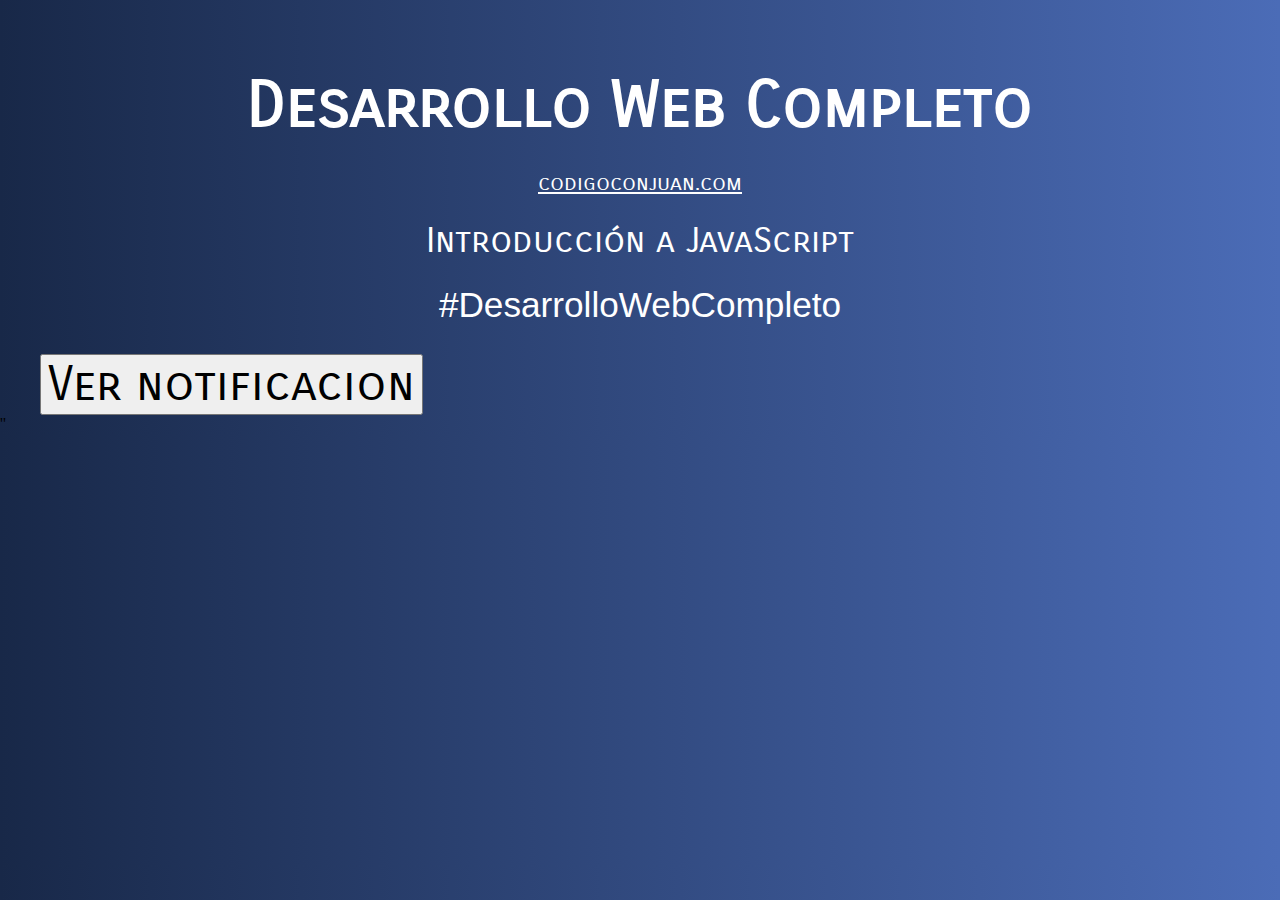
<file: index.html>
<!DOCTYPE html>
<html lang="en">
<head>
    <meta charset="UTF-8">
    <meta name="viewport" content="width=device-width, initial-scale=1.0">
    <title>Introducción JavaScript - Desarrollo Web Completo</title>
    <link href="https://fonts.googleapis.com/css2?family=Carrois+Gothic+SC&display=swap" rel="stylesheet"> 
    <link rel="stylesheet" href="css/normalize.css">
    <link rel="stylesheet" href="css/style.css">


</head>
<body>

    <div class="contenido">
        <h1>Desarrollo Web Completo</h1>
        <a href="http://www.codigoconjuan.com" target="_blank">codigoconjuan.com</a>
        <p>Introducción a JavaScript</p>
        <p class="hashtag">#DesarrolloWebCompleto</p>

        <button type="button" id="boton"> Ver notificacion</button>
    </div>
    
    
    <!-- <Script src="js/app.js"></Script> Se carga el archivo app.js -->

    <!-- <script src="js/01.js"></script> -->

    <!-- <script src="js/02.js"></script> -->

    <!-- <script src="js/03.js"></script> -->

     <!-- <script src="js/04.js"></script>  -->

     <!-- <script src="js/05.js"></script>   -->

     <!--script src="js/06.js"></script>   -->

     <!-- <script src="js/07.js"></script> -->

     <!-- <script src="js/08.js"></script> -->

     <!-- <script src="js/09.js"></script> -->

     <!-- <script src="js/10.js"></script> -->

     <!-- <script src="js/11.js"></script> -->


     <!-- <script src="js/12.js"></script> -->

     <!-- <script src="js/13.js"></script> -->

     <!-- <script src="js/14.js"></script> -->

     <!-- <script src="js/15.js"></script> -->

     <!-- <script src="js/16.js"></script> -->

     <!-- <script src="js/17.js"></script> -->

     <!-- <script src="js/18.js"></script> -->

     <!-- <script src="js/19.js"></script> -->

     <!-- <script src="js/20.js"></script> -->
     
     <!-- <script src="js/21.js"></script> -->

     <!-- <script src="js/22.js"></script> -->

     <!-- <script src="js/23.js"></script> -->

     <!-- <script src="js/24.js"></script> -->

     <!-- <script src="js/25.js"></script> -->

     <!-- <script src="js/26.js"></script> -->

     <!-- <script src="js/27.js"></script> -->
     
     <!-- <script src="js/28.js"></script> -->
''
     <!-- <script src="js/29.js"></script> -->

     <!-- <script src="js/30.js"></script> -->

     <!-- <script src="js/31.js"></script> -->

     <!-- <script src="js/32.js"></script> -->

     <script src="js/33.js"></script>

     
</body>
</html>
</file>
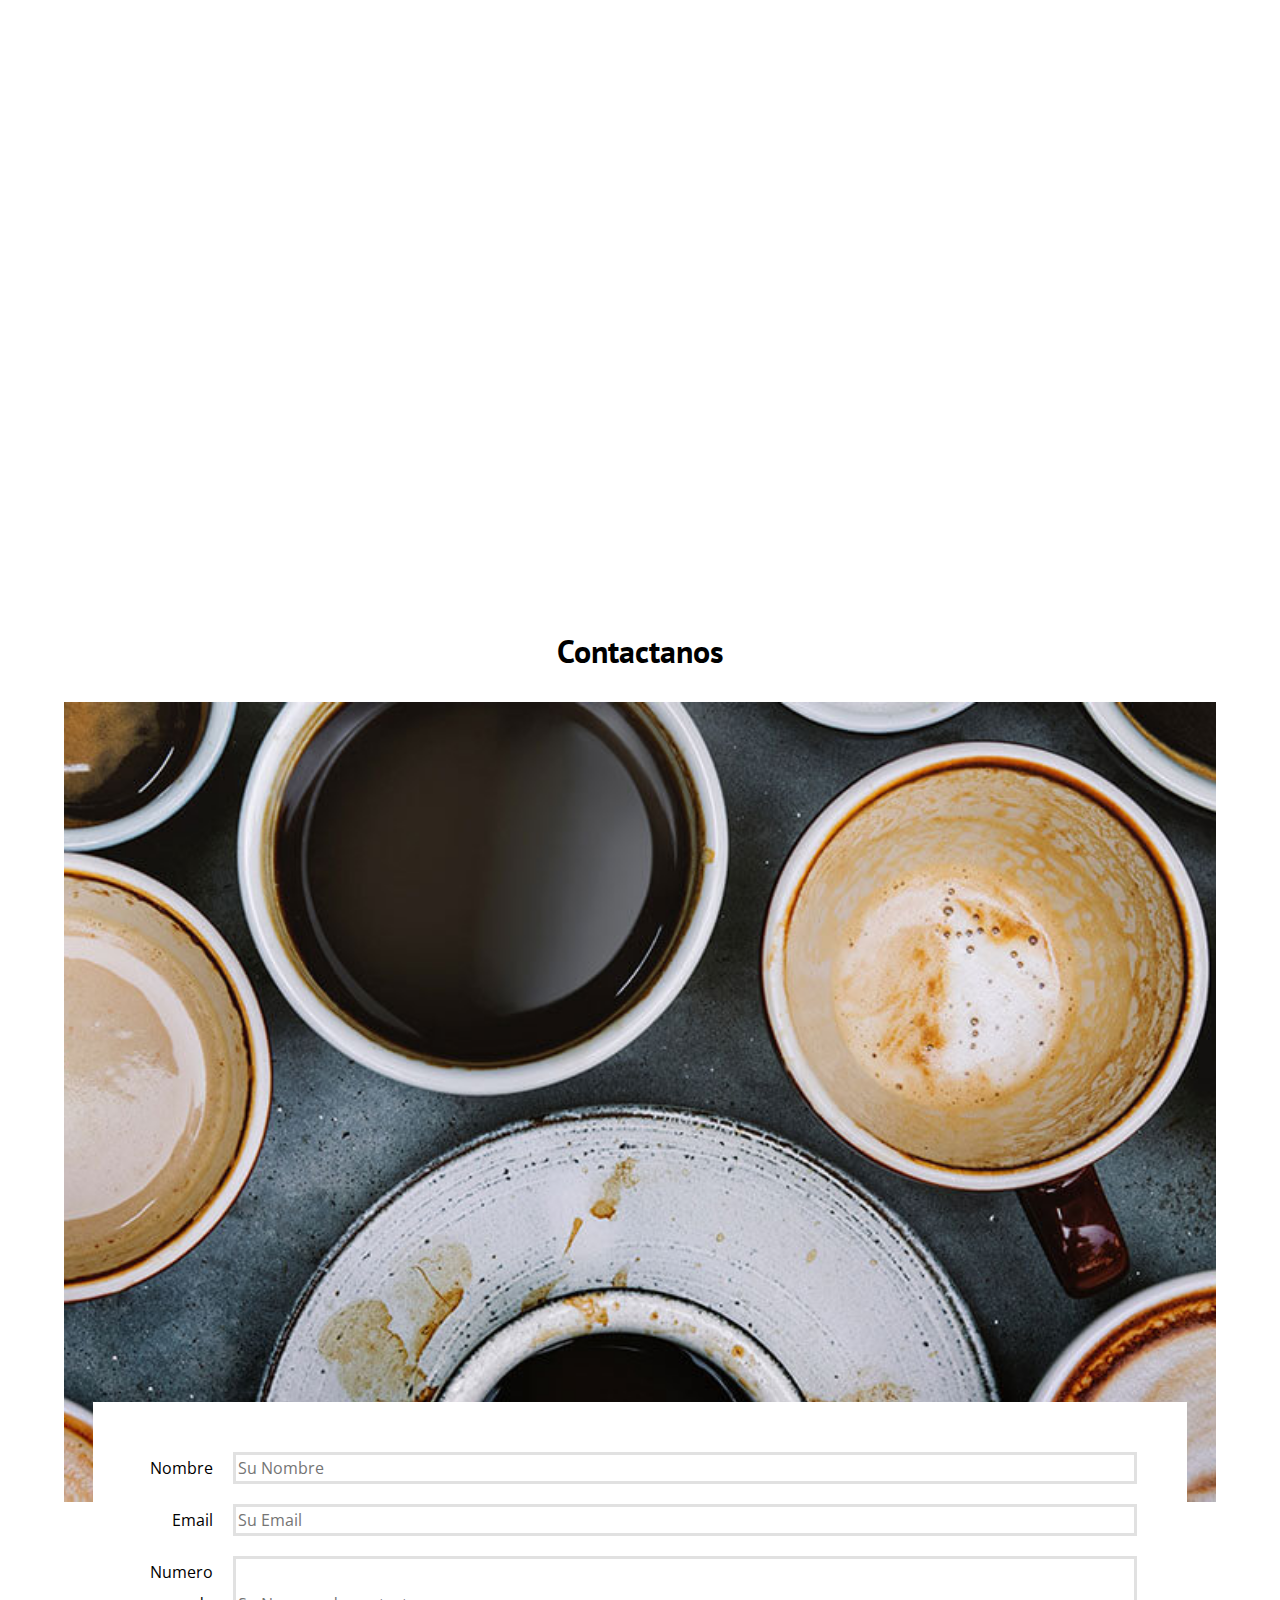
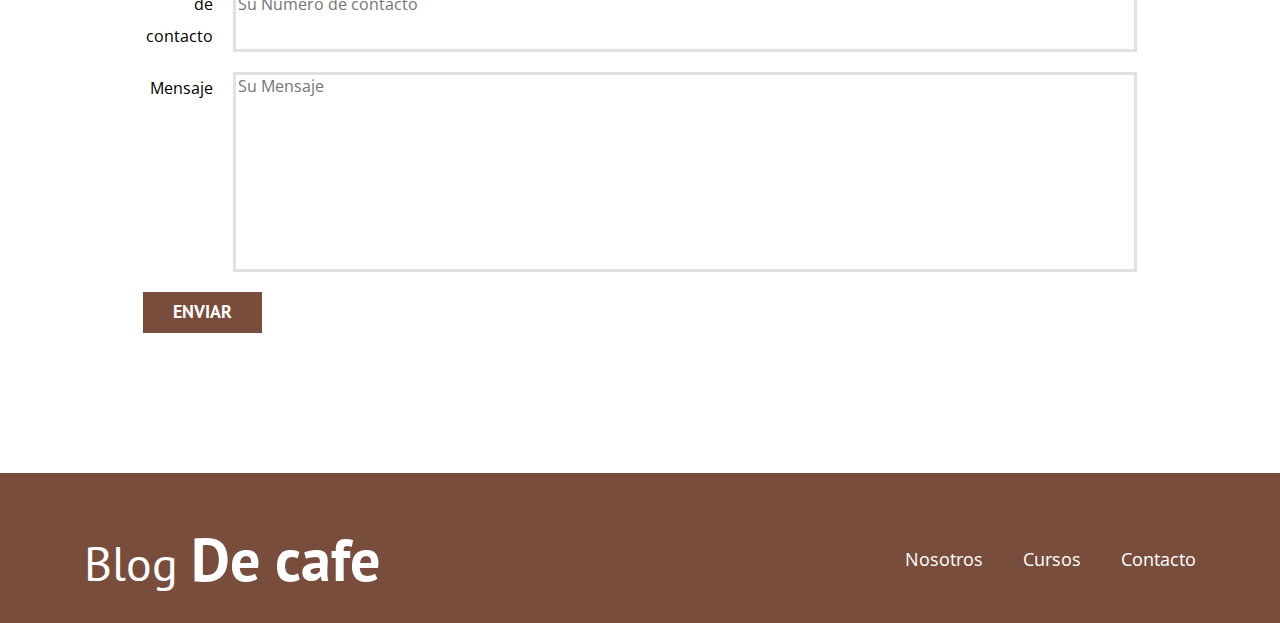
<file: contacto.html>
<!DOCTYPE html>
<html lang="es">
<head>
    <meta charset="UTF-8">
    <meta name="viewport" content="width=device-width, initial-scale=1.0">
    <title>BlogDeCafe</title>
    <link rel="stylesheet" href="css/normalize.css">
    <link rel="preconnect" href="https://fonts.googleapis.com">
    <link rel="preconnect" href="https://fonts.gstatic.com" crossorigin>
    <link href="https://fonts.googleapis.com/css2?family=Open+Sans:ital,wght@0,300..800;1,300..800&family=PT+Sans:ital,wght@0,400;0,700;1,400;1,700&display=swap" rel="stylesheet">
    <link rel="stylesheet" href="css/styles.css">
</head>
<body>
<header class="header">
    
    <div class="contenedor">
        <div class="barra">
            <a class="logo" href="index.html">
                <h1 class="logo__nombre no-margin centrar-texto">Blog <span class="logo__bold">De cafe</span></h1>
            </a>

            <nav class="navegacion">
                <a href="nosotros.html" class="navegacion__enlace">Nosotros</a>
                <a href="cursos.html" class="navegacion__enlace">Cursos</a>
                <a href="contacto.html" class="navegacion__enlace">Contacto</a>

            </nav>
        </div>
    </div>

    <div class="header_texto">
        <h2 class="no-margin"> Blog de cafe con consejos y cursos</h1>
        <p class="no-margin">Aprende de los expertos con las mejores recetas y consejos </p>   
        </div>
</header>

<main class="contenedor">
    <h3 class="centrar-texto"> Contactanos</h3>
    <div class="contacto_bg"></div>
    
    <form class="formulario">
        <div class="campo">
            <label class="campo__label" for="nombre">Nombre</label> <!--Se coloca "for" para que lo lleve al imput, y el "id" es para que nunca mas se agregue otro "nombre en la pagina-->
            <input class="campo__field" type="text" placeholder="Su Nombre" id="nombre">
        </div>
        <div class="campo">
            <label class="campo__label" for="email">Email</label> <!--Se coloca "for" para que lo lleve al imput, y el "id" es para que nunca mas se agregue otro "nombre en la pagina-->
            <input class="campo__field" type="email" placeholder="Su Email" id="email">
        </div>
        <div class="campo">
            <label class="campo__label" for="numero">Numero de contacto</label> <!--Se coloca "for" para que lo lleve al imput, y el "id" es para que nunca mas se agregue otro "nombre en la pagina-->
            <input class="campo__field" type="tel" placeholder="Su Numero de contacto" id="numero">
        </div>

        <div class="campo">
            <label class="campo__label" for="mensaje">Mensaje</label> <!--Se coloca "for" para que lo lleve al imput, y el "id" es para que nunca mas se agregue otro "nombre en la pagina-->
            <textarea class="campo__field campo__field--textarea" placeholder="Su Mensaje" id="mensaje"></textarea>
        </div>

        <div class="campo">
            <input type="submit" value="Enviar" class="boton boton--primario">
        </div>
    </form>
        
</main>
        
        
</main>


<footer class="footer">
    <div class="contenedor">
        <div class="barra">
            <a class="logo" href="index.html">
                <h1 class="logo__nombre no-margin centrar-texto">Blog <span class="logo__bold">De cafe</span></h1>
            </a>
    
            <nav class="navegacion">
                <a href="nosotros.html" class="navegacion__enlace">Nosotros</a>
                <a href="cursos.html" class="navegacion__enlace">Cursos</a>
                <a href="contacto.html" class="navegacion__enlace">Contacto</a>
    
            </nav>
        </div>
    </div>

</footer>



</body>
</html>
</file>
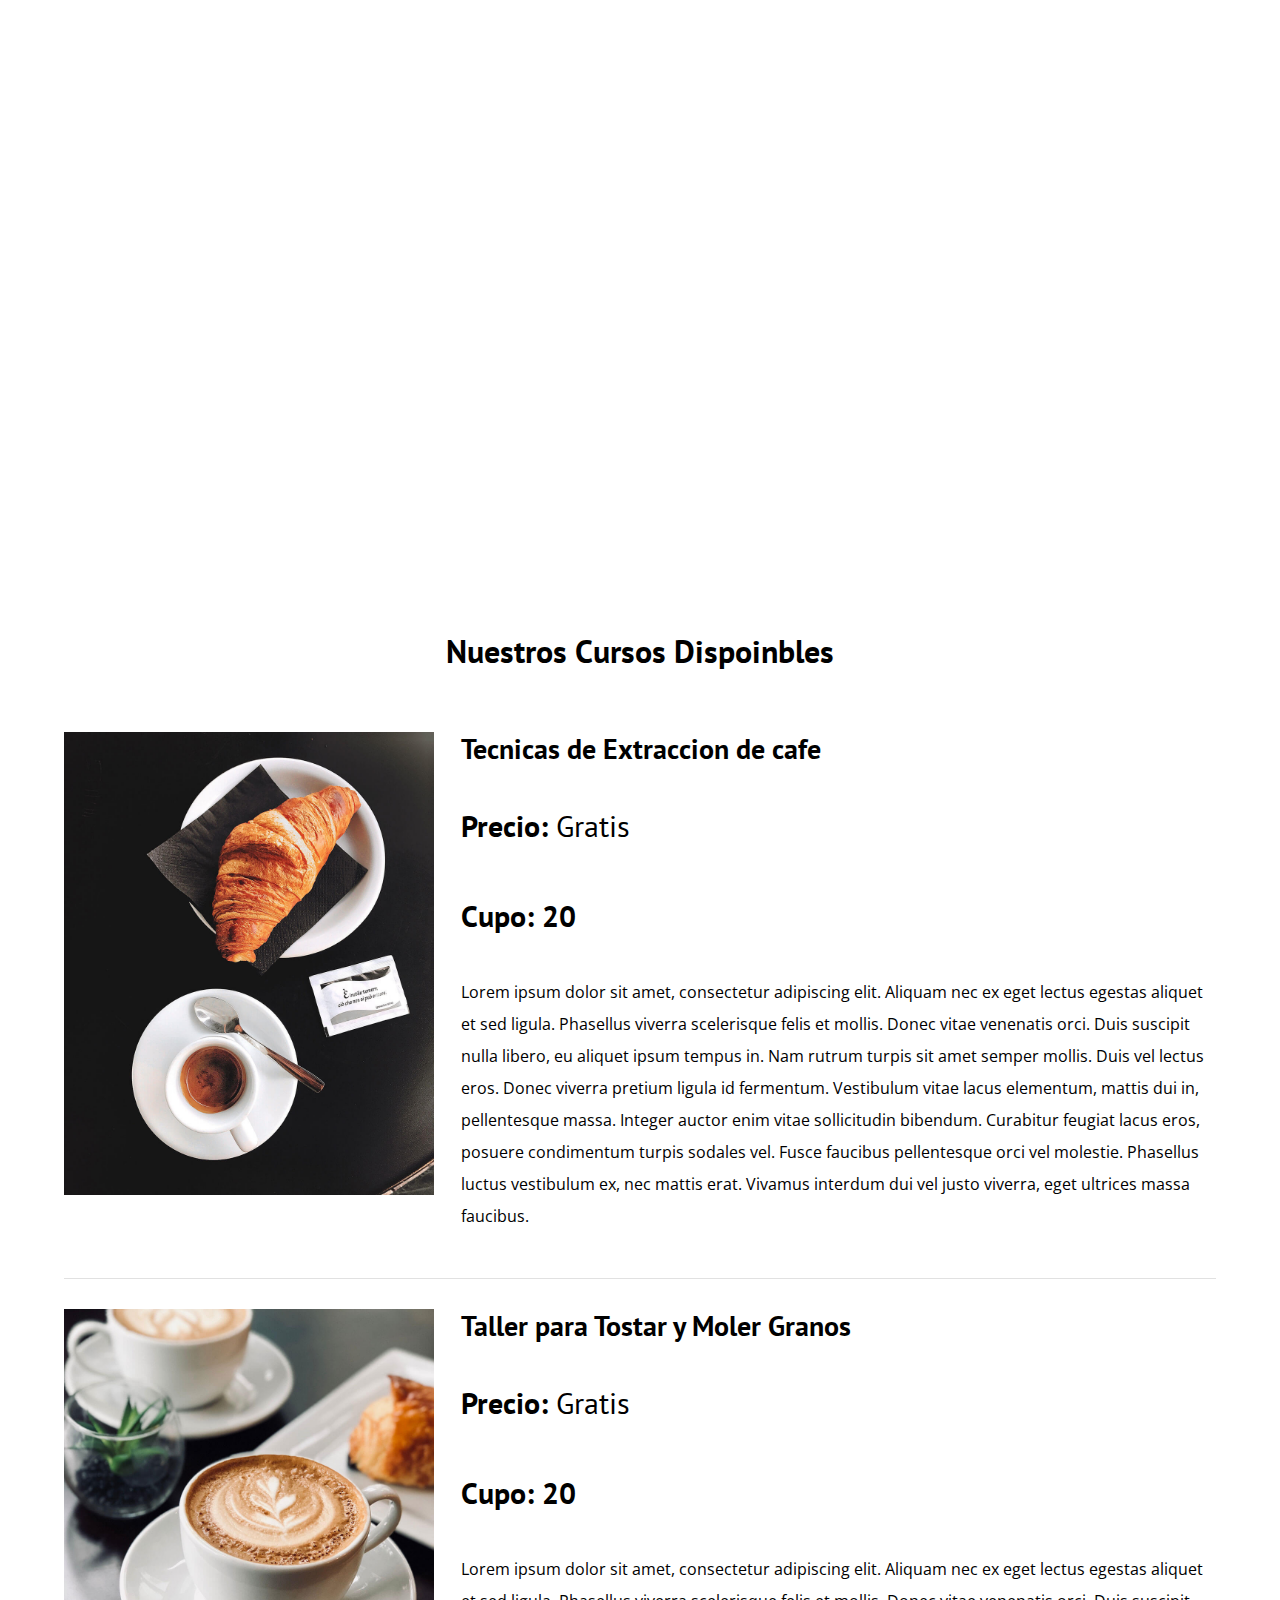
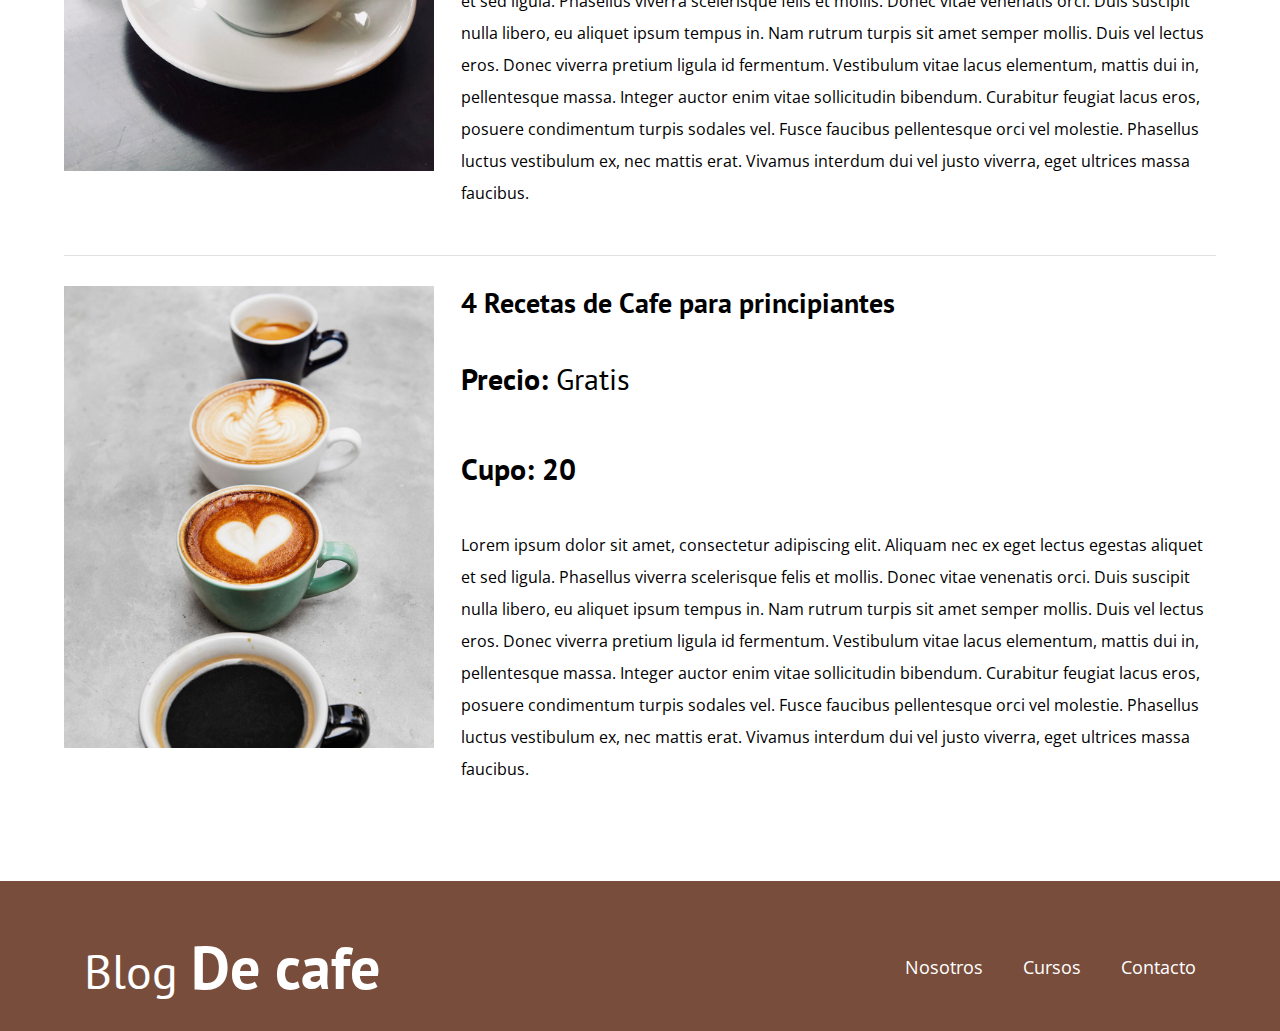
<file: cursos.html>
<!DOCTYPE html>
<html lang="es">
<head>
    <meta charset="UTF-8">
    <meta name="viewport" content="width=device-width, initial-scale=1.0">
    <title>BlogDeCafe</title>
    <link rel="stylesheet" href="css/normalize.css">
    <link rel="preconnect" href="https://fonts.googleapis.com">
    <link rel="preconnect" href="https://fonts.gstatic.com" crossorigin>
    <link href="https://fonts.googleapis.com/css2?family=Open+Sans:ital,wght@0,300..800;1,300..800&family=PT+Sans:ital,wght@0,400;0,700;1,400;1,700&display=swap" rel="stylesheet">
    <link rel="stylesheet" href="css/styles.css">
</head>
<body>
<header class="header">
    
    <div class="contenedor">
        <div class="barra">
            <a class="logo" href="index.html">
                <h1 class="logo__nombre no-margin centrar-texto">Blog <span class="logo__bold">De cafe</span></h1>
            </a>

            <nav class="navegacion">
                <a href="nosotros.html" class="navegacion__enlace">Nosotros</a>
                <a href="cursos.html" class="navegacion__enlace">Cursos</a>
                <a href="contacto.html" class="navegacion__enlace">Contacto</a>

            </nav>
        </div>
    </div>

    <div class="header_texto">
        <h2 class="no-margin"> Blog de cafe con consejos y cursos</h1>
        <p class="no-margin">Aprende de los expertos con las mejores recetas y consejos </p>   
        </div>
</header>

<main class="contenedor">
    <h3 class="centrar-texto">Nuestros Cursos Dispoinbles</h3>

        <div class="curso">
            <div class="curso_imagen">
                <img src="img/curso1.jpg" alt="Imagen curso">
            </div>

            <div class="curso_info">
                <h4 class="no-margin"> Tecnicas de Extraccion de cafe</h3>
                    <p class="widget-cursos__label">Precio:
                        <span class="widget-cursos__precio">Gratis</span>
                    </p>
        
                    <p class="curso__label">Cupo:
                        <span class="curso_info">20</span>
                    </p>
                    <p class="curso__descripcion">Lorem ipsum dolor sit amet, consectetur adipiscing elit. Aliquam nec ex eget lectus egestas aliquet et sed ligula. Phasellus viverra scelerisque felis et mollis. Donec vitae venenatis orci. Duis suscipit nulla libero, eu aliquet ipsum tempus in. Nam rutrum turpis sit amet semper mollis. Duis vel lectus eros. Donec viverra pretium ligula id fermentum. Vestibulum vitae lacus elementum, mattis dui in, pellentesque massa. Integer auctor enim vitae sollicitudin bibendum. Curabitur feugiat lacus eros, posuere condimentum turpis sodales vel. Fusce faucibus pellentesque orci vel molestie. Phasellus luctus vestibulum ex, nec mattis erat. Vivamus interdum dui vel justo viverra, eget ultrices massa faucibus.

                    </p>
            </div> <!-- fin de curso informacion-->
        </div> <!-- Fin de curso-->


        <div class="curso">
            <div class="curso_imagen">
                <img src="img/curso2.jpg" alt="Imagen curso">
            </div>

            <div class="curso_info">
                <h4 class="no-margin"> Taller para Tostar y Moler Granos</h3>
                    <p class="widget-cursos__label">Precio:
                        <span class="widget-cursos__precio">Gratis</span>
                    </p>
        
                    <p class="curso__label">Cupo:
                        <span class="curso_info">20</span>
                    </p>
                    <p class="curso__descripcion">Lorem ipsum dolor sit amet, consectetur adipiscing elit. Aliquam nec ex eget lectus egestas aliquet et sed ligula. Phasellus viverra scelerisque felis et mollis. Donec vitae venenatis orci. Duis suscipit nulla libero, eu aliquet ipsum tempus in. Nam rutrum turpis sit amet semper mollis. Duis vel lectus eros. Donec viverra pretium ligula id fermentum. Vestibulum vitae lacus elementum, mattis dui in, pellentesque massa. Integer auctor enim vitae sollicitudin bibendum. Curabitur feugiat lacus eros, posuere condimentum turpis sodales vel. Fusce faucibus pellentesque orci vel molestie. Phasellus luctus vestibulum ex, nec mattis erat. Vivamus interdum dui vel justo viverra, eget ultrices massa faucibus.

                    </p>
            </div> <!-- fin de curso informacion-->
        </div> <!-- Fin de curso-->


        <div class="curso">
            <div class="curso_imagen">
                <img src="img/curso3.jpg" alt="Imagen curso">
            </div>

            <div class="curso_info">
                <h4 class="no-margin"> 4 Recetas de Cafe para principiantes</h3>
                    <p class="widget-cursos__label">Precio:
                        <span class="widget-cursos__precio">Gratis</span>
                    </p>
        
                    <p class="curso__label">Cupo:
                        <span class="curso_info">20</span>
                    </p>
                    <p class="curso__descripcion">Lorem ipsum dolor sit amet, consectetur adipiscing elit. Aliquam nec ex eget lectus egestas aliquet et sed ligula. Phasellus viverra scelerisque felis et mollis. Donec vitae venenatis orci. Duis suscipit nulla libero, eu aliquet ipsum tempus in. Nam rutrum turpis sit amet semper mollis. Duis vel lectus eros. Donec viverra pretium ligula id fermentum. Vestibulum vitae lacus elementum, mattis dui in, pellentesque massa. Integer auctor enim vitae sollicitudin bibendum. Curabitur feugiat lacus eros, posuere condimentum turpis sodales vel. Fusce faucibus pellentesque orci vel molestie. Phasellus luctus vestibulum ex, nec mattis erat. Vivamus interdum dui vel justo viverra, eget ultrices massa faucibus.

                    </p>
            </div> <!-- fin de curso informacion-->
        </div> <!-- Fin de curso-->

</main>
        
        
</main>


<footer class="footer">
    <div class="contenedor">
        <div class="barra">
            <a class="logo" href="index.html">
                <h1 class="logo__nombre no-margin centrar-texto">Blog <span class="logo__bold">De cafe</span></h1>
            </a>
    
            <nav class="navegacion">
                <a href="nosotros.html" class="navegacion__enlace">Nosotros</a>
                <a href="cursos.html" class="navegacion__enlace">Cursos</a>
                <a href="contacto.html" class="navegacion__enlace">Contacto</a>
    
            </nav>
        </div>
    </div>

</footer>



</body>
</html>
</file>
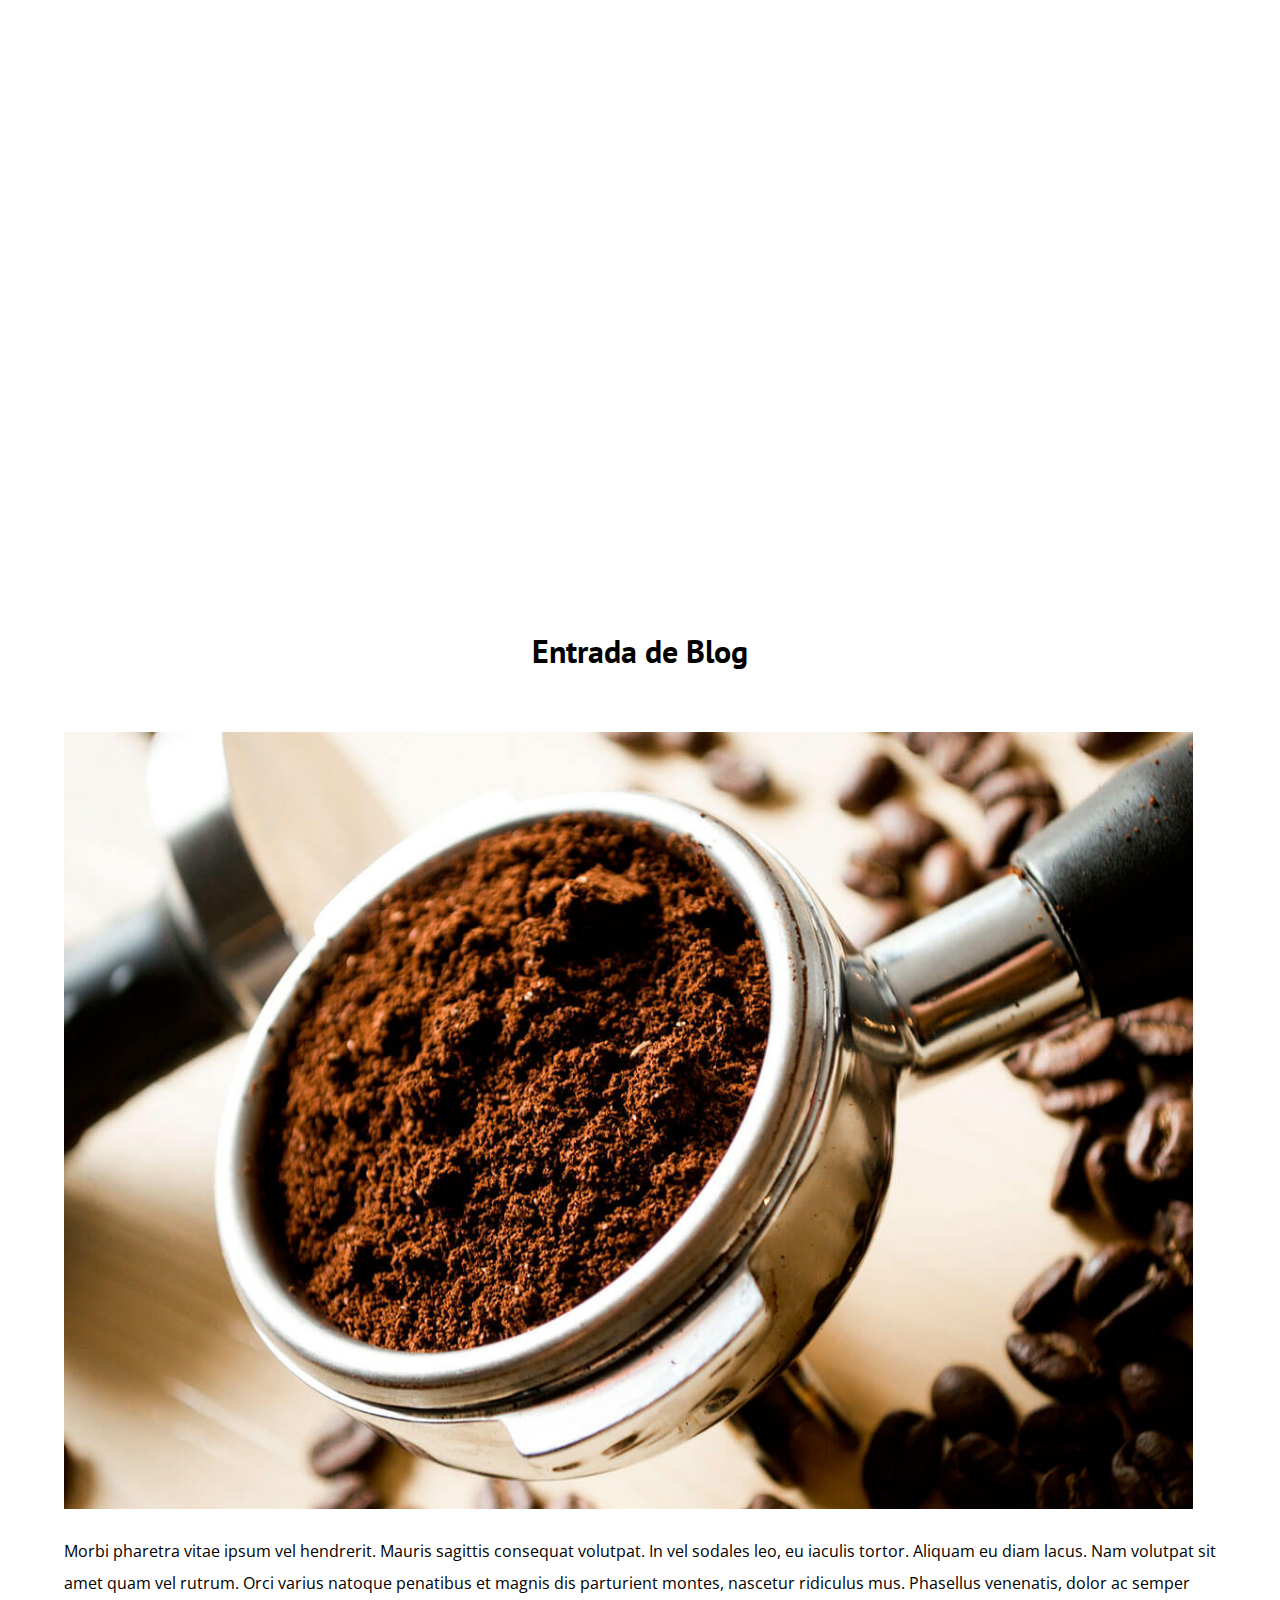
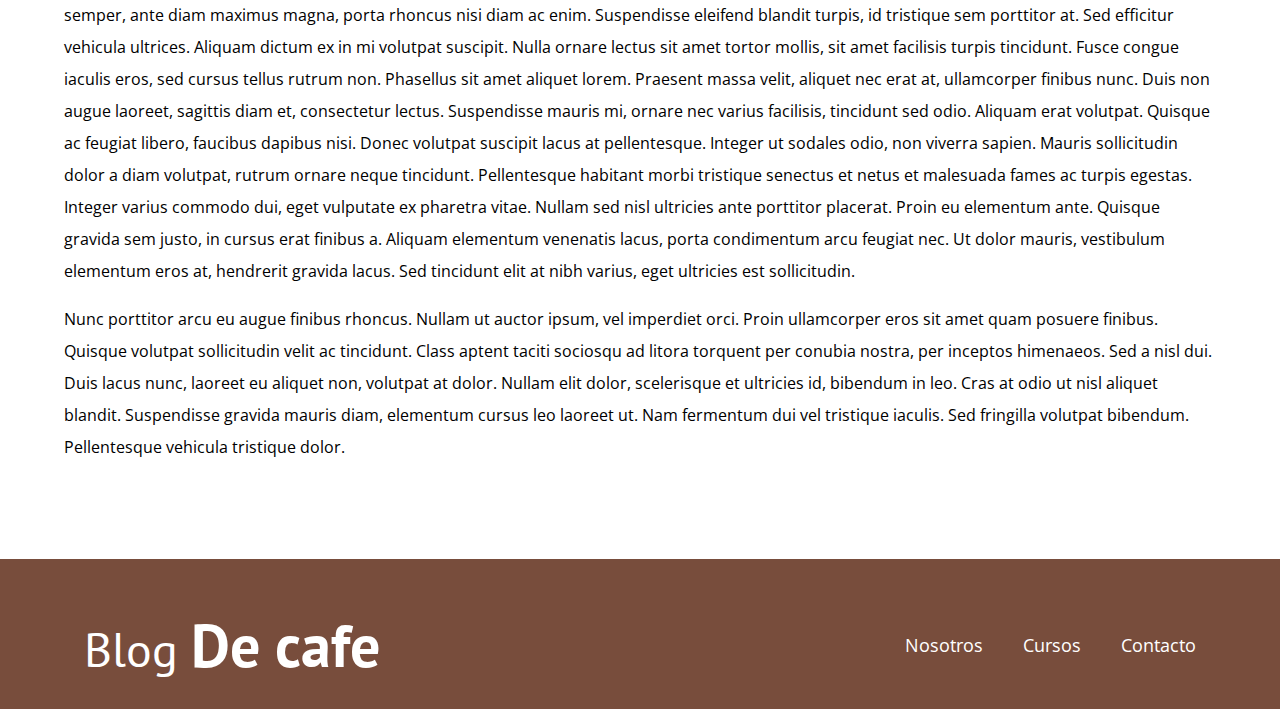
<file: entrada1.html>
<!DOCTYPE html>
<html lang="es">
<head>
    <meta charset="UTF-8">
    <meta name="viewport" content="width=device-width, initial-scale=1.0">
    <title>BlogDeCafe</title>
    <link rel="stylesheet" href="css/normalize.css">
    <link rel="preconnect" href="https://fonts.googleapis.com">
    <link rel="preconnect" href="https://fonts.gstatic.com" crossorigin>
    <link href="https://fonts.googleapis.com/css2?family=Open+Sans:ital,wght@0,300..800;1,300..800&family=PT+Sans:ital,wght@0,400;0,700;1,400;1,700&display=swap" rel="stylesheet">
    <link rel="stylesheet" href="css/styles.css">
</head>
<body>
<header class="header">
    
    <div class="contenedor">
        <div class="barra">
            <a class="logo" href="index.html">
                <h1 class="logo__nombre no-margin centrar-texto">Blog <span class="logo__bold">De cafe</span></h1>
            </a>

            <nav class="navegacion">
                <a href="nosotros.html" class="navegacion__enlace">Nosotros</a>
                <a href="cursos.html" class="navegacion__enlace">Cursos</a>
                <a href="contacto.html" class="navegacion__enlace">Contacto</a>

            </nav>
        </div>
    </div>

    <div class="header_texto">
        <h2 class="no-margin"> Blog de cafe con consejos y cursos</h1>
        <p class="no-margin">Aprende de los expertos con las mejores recetas y consejos </p>   
        </div>
</header>

<main class="contenedor">
    <h3 class="centrar-texto"> Entrada de Blog</h3>

        <div class="entrada-paginas">
            <div class="entrada_imagen">
                <img src="img/blog1.jpg" alt="Imagen cafe">
            </div>

            <div class="entrada_info">
                <p class="entrada_info">Morbi pharetra vitae ipsum vel hendrerit. Mauris sagittis consequat volutpat. In vel sodales leo, eu iaculis tortor. Aliquam eu diam lacus. Nam volutpat sit amet quam vel rutrum. Orci varius natoque penatibus et magnis dis parturient montes, nascetur ridiculus mus. Phasellus venenatis, dolor ac semper semper, ante diam maximus magna, porta rhoncus nisi diam ac enim. Suspendisse eleifend blandit turpis, id tristique sem porttitor at. Sed efficitur vehicula ultrices. Aliquam dictum ex in mi volutpat suscipit. Nulla ornare lectus sit amet tortor mollis, sit amet facilisis turpis tincidunt. Fusce congue iaculis eros, sed cursus tellus rutrum non. Phasellus sit amet aliquet lorem. Praesent massa velit, aliquet nec erat at, ullamcorper finibus nunc.

                    Duis non augue laoreet, sagittis diam et, consectetur lectus. Suspendisse mauris mi, ornare nec varius facilisis, tincidunt sed odio. Aliquam erat volutpat. Quisque ac feugiat libero, faucibus dapibus nisi. Donec volutpat suscipit lacus at pellentesque. Integer ut sodales odio, non viverra sapien. Mauris sollicitudin dolor a diam volutpat, rutrum ornare neque tincidunt. Pellentesque habitant morbi tristique senectus et netus et malesuada fames ac turpis egestas. Integer varius commodo dui, eget vulputate ex pharetra vitae. Nullam sed nisl ultricies ante porttitor placerat. Proin eu elementum ante. Quisque gravida sem justo, in cursus erat finibus a. Aliquam elementum venenatis lacus, porta condimentum arcu feugiat nec. Ut dolor mauris, vestibulum elementum eros at, hendrerit gravida lacus. Sed tincidunt elit at nibh varius, eget ultricies est sollicitudin.
                </p>
                <p class="entrada_info">Nunc porttitor arcu eu augue finibus rhoncus. Nullam ut auctor ipsum, vel imperdiet orci. Proin ullamcorper eros sit amet quam posuere finibus. Quisque volutpat sollicitudin velit ac tincidunt. Class aptent taciti sociosqu ad litora torquent per conubia nostra, per inceptos himenaeos. Sed a nisl dui. Duis lacus nunc, laoreet eu aliquet non, volutpat at dolor. Nullam elit dolor, scelerisque et ultricies id, bibendum in leo. Cras at odio ut nisl aliquet blandit. Suspendisse gravida mauris diam, elementum cursus leo laoreet ut. Nam fermentum dui vel tristique iaculis. Sed fringilla volutpat bibendum. Pellentesque vehicula tristique dolor.</p>
            </div> <!-- fin de curso informacion-->
        </div> <!-- Fin de curso-->

</main>
        
        
</main>


<footer class="footer">
    <div class="contenedor">
        <div class="barra">
            <a class="logo" href="index.html">
                <h1 class="logo__nombre no-margin centrar-texto">Blog <span class="logo__bold">De cafe</span></h1>
            </a>
    
            <nav class="navegacion">
                <a href="nosotros.html" class="navegacion__enlace">Nosotros</a>
                <a href="cursos.html" class="navegacion__enlace">Cursos</a>
                <a href="contacto.html" class="navegacion__enlace">Contacto</a>
    
            </nav>
        </div>
    </div>

</footer>



</body>
</html>
</file>
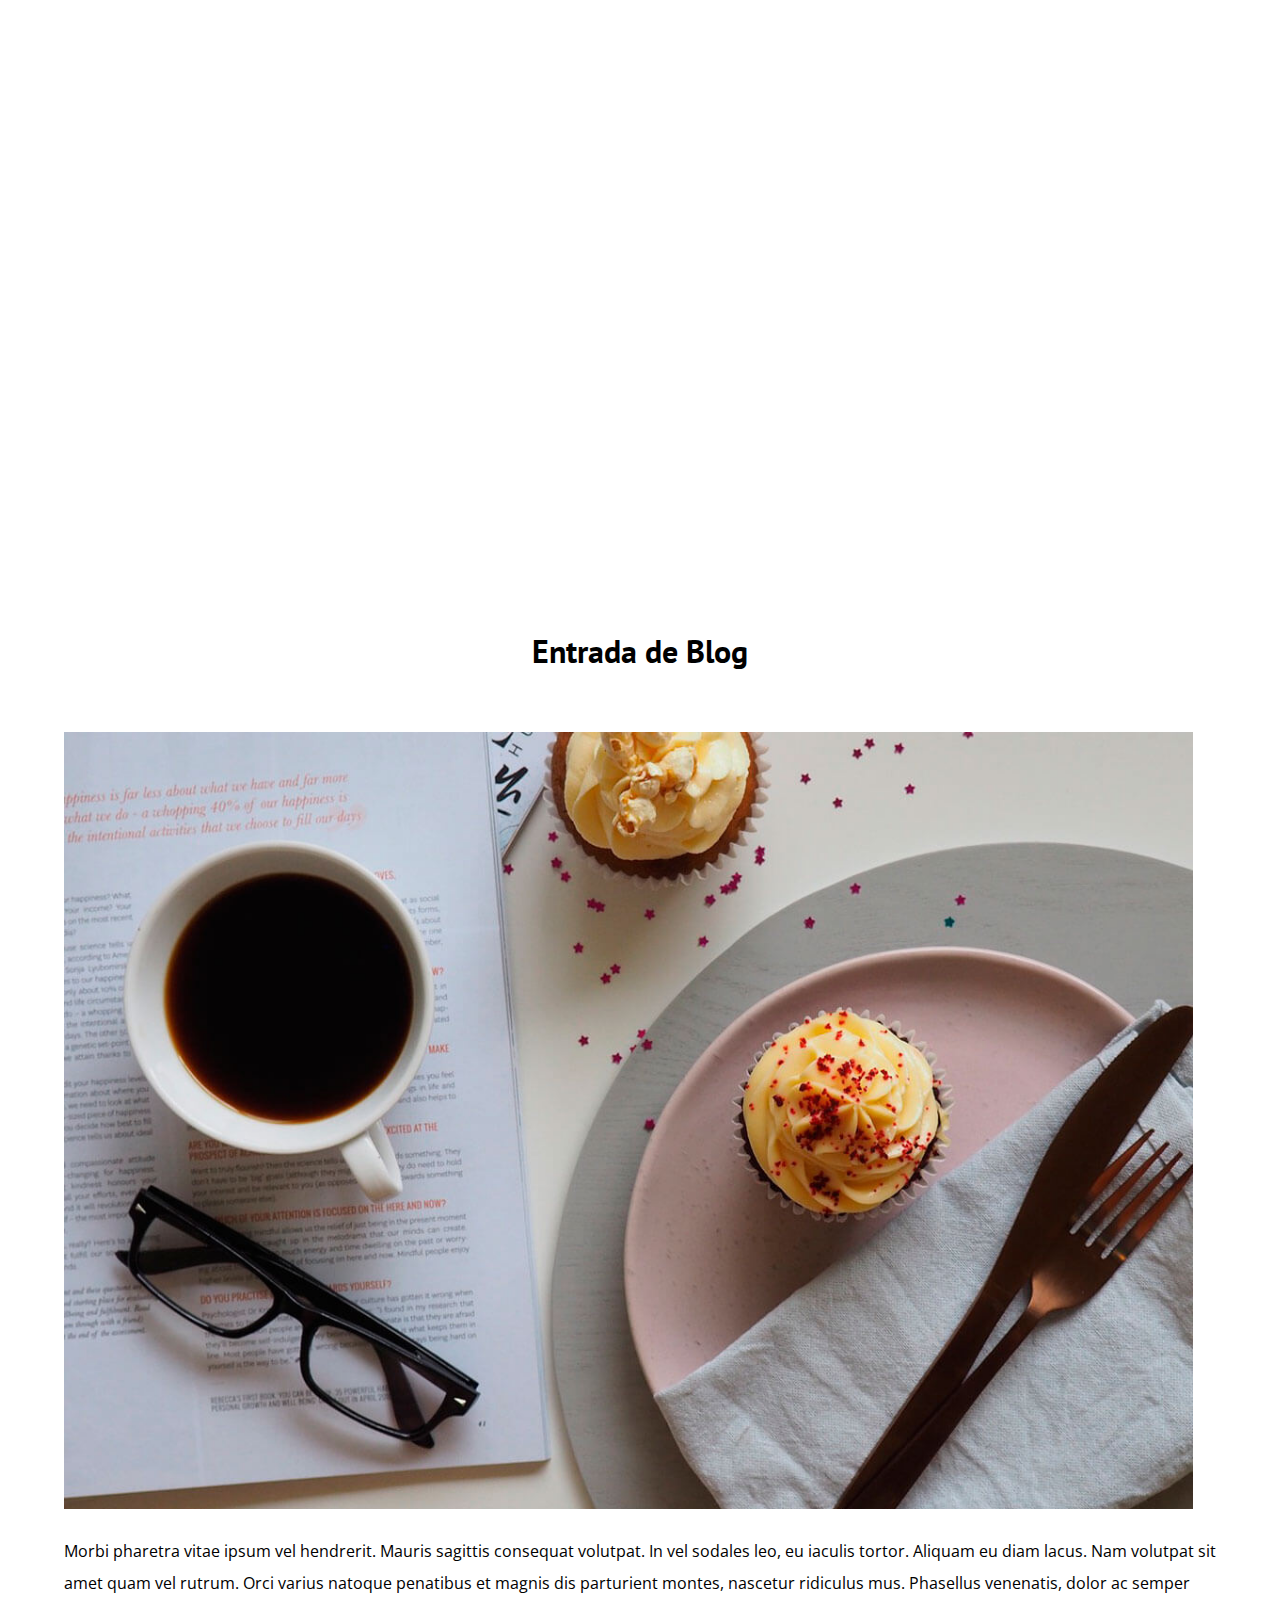
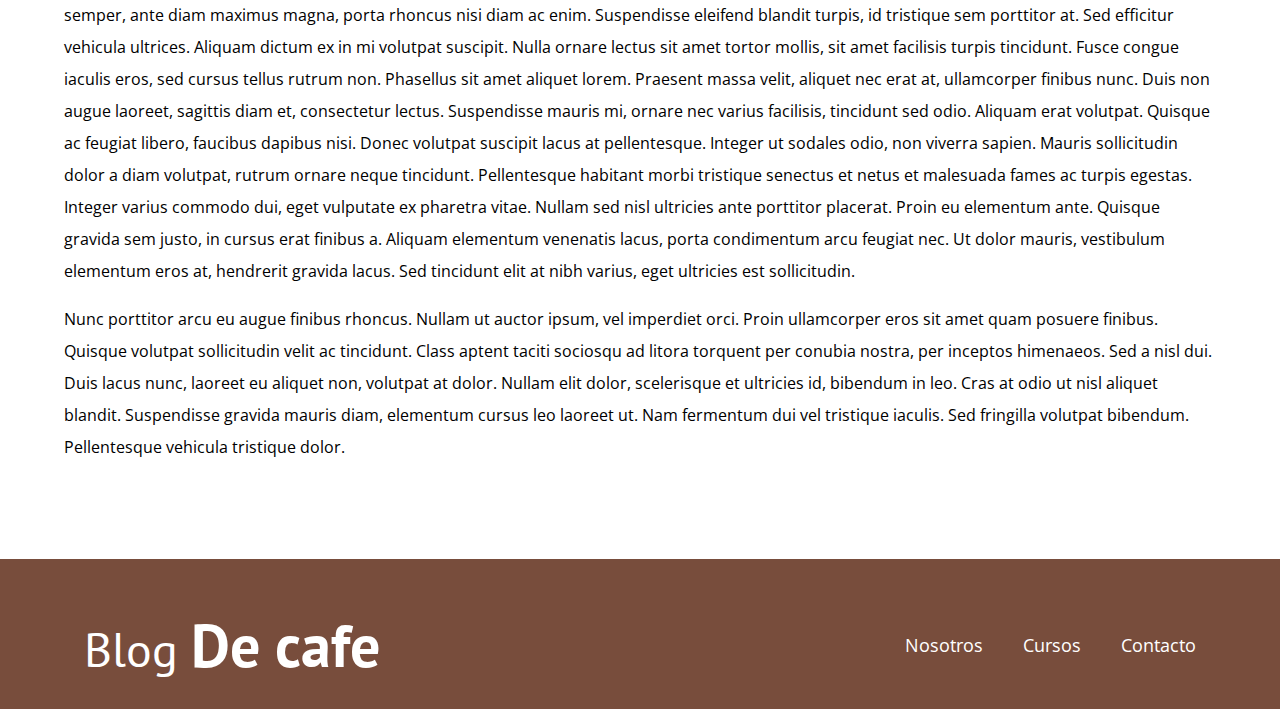
<file: entrada2.html>
<!DOCTYPE html>
<html lang="es">
<head>
    <meta charset="UTF-8">
    <meta name="viewport" content="width=device-width, initial-scale=1.0">
    <title>BlogDeCafe</title>
    <link rel="stylesheet" href="css/normalize.css">
    <link rel="preconnect" href="https://fonts.googleapis.com">
    <link rel="preconnect" href="https://fonts.gstatic.com" crossorigin>
    <link href="https://fonts.googleapis.com/css2?family=Open+Sans:ital,wght@0,300..800;1,300..800&family=PT+Sans:ital,wght@0,400;0,700;1,400;1,700&display=swap" rel="stylesheet">
    <link rel="stylesheet" href="css/styles.css">
</head>
<body>
<header class="header">
    
    <div class="contenedor">
        <div class="barra">
            <a class="logo" href="index.html">
                <h1 class="logo__nombre no-margin centrar-texto">Blog <span class="logo__bold">De cafe</span></h1>
            </a>

            <nav class="navegacion">
                <a href="nosotros.html" class="navegacion__enlace">Nosotros</a>
                <a href="cursos.html" class="navegacion__enlace">Cursos</a>
                <a href="contacto.html" class="navegacion__enlace">Contacto</a>

            </nav>
        </div>
    </div>

    <div class="header_texto">
        <h2 class="no-margin"> Blog de cafe con consejos y cursos</h1>
        <p class="no-margin">Aprende de los expertos con las mejores recetas y consejos </p>   
        </div>
</header>

<main class="contenedor">
    <h3 class="centrar-texto"> Entrada de Blog</h3>

        <div class="entrada-paginas">
            <div class="entrada_imagen">
                <img src="img/blog2.jpg" alt="Imagen cafe">
            </div>

            <div class="entrada_info">
                <p>Morbi pharetra vitae ipsum vel hendrerit. Mauris sagittis consequat volutpat. In vel sodales leo, eu iaculis tortor. Aliquam eu diam lacus. Nam volutpat sit amet quam vel rutrum. Orci varius natoque penatibus et magnis dis parturient montes, nascetur ridiculus mus. Phasellus venenatis, dolor ac semper semper, ante diam maximus magna, porta rhoncus nisi diam ac enim. Suspendisse eleifend blandit turpis, id tristique sem porttitor at. Sed efficitur vehicula ultrices. Aliquam dictum ex in mi volutpat suscipit. Nulla ornare lectus sit amet tortor mollis, sit amet facilisis turpis tincidunt. Fusce congue iaculis eros, sed cursus tellus rutrum non. Phasellus sit amet aliquet lorem. Praesent massa velit, aliquet nec erat at, ullamcorper finibus nunc.

                    Duis non augue laoreet, sagittis diam et, consectetur lectus. Suspendisse mauris mi, ornare nec varius facilisis, tincidunt sed odio. Aliquam erat volutpat. Quisque ac feugiat libero, faucibus dapibus nisi. Donec volutpat suscipit lacus at pellentesque. Integer ut sodales odio, non viverra sapien. Mauris sollicitudin dolor a diam volutpat, rutrum ornare neque tincidunt. Pellentesque habitant morbi tristique senectus et netus et malesuada fames ac turpis egestas. Integer varius commodo dui, eget vulputate ex pharetra vitae. Nullam sed nisl ultricies ante porttitor placerat. Proin eu elementum ante. Quisque gravida sem justo, in cursus erat finibus a. Aliquam elementum venenatis lacus, porta condimentum arcu feugiat nec. Ut dolor mauris, vestibulum elementum eros at, hendrerit gravida lacus. Sed tincidunt elit at nibh varius, eget ultricies est sollicitudin.
                </p>
                <p >Nunc porttitor arcu eu augue finibus rhoncus. Nullam ut auctor ipsum, vel imperdiet orci. Proin ullamcorper eros sit amet quam posuere finibus. Quisque volutpat sollicitudin velit ac tincidunt. Class aptent taciti sociosqu ad litora torquent per conubia nostra, per inceptos himenaeos. Sed a nisl dui. Duis lacus nunc, laoreet eu aliquet non, volutpat at dolor. Nullam elit dolor, scelerisque et ultricies id, bibendum in leo. Cras at odio ut nisl aliquet blandit. Suspendisse gravida mauris diam, elementum cursus leo laoreet ut. Nam fermentum dui vel tristique iaculis. Sed fringilla volutpat bibendum. Pellentesque vehicula tristique dolor.</p>
            </div> <!-- fin de curso informacion-->
        </div> <!-- Fin de curso-->

</main>
        
        
</main>


<footer class="footer">
    <div class="contenedor">
        <div class="barra">
            <a class="logo" href="index.html">
                <h1 class="logo__nombre no-margin centrar-texto">Blog <span class="logo__bold">De cafe</span></h1>
            </a>
    
            <nav class="navegacion">
                <a href="nosotros.html" class="navegacion__enlace">Nosotros</a>
                <a href="cursos.html" class="navegacion__enlace">Cursos</a>
                <a href="contacto.html" class="navegacion__enlace">Contacto</a>
    
            </nav>
        </div>
    </div>

</footer>



</body>
</html>
</file>
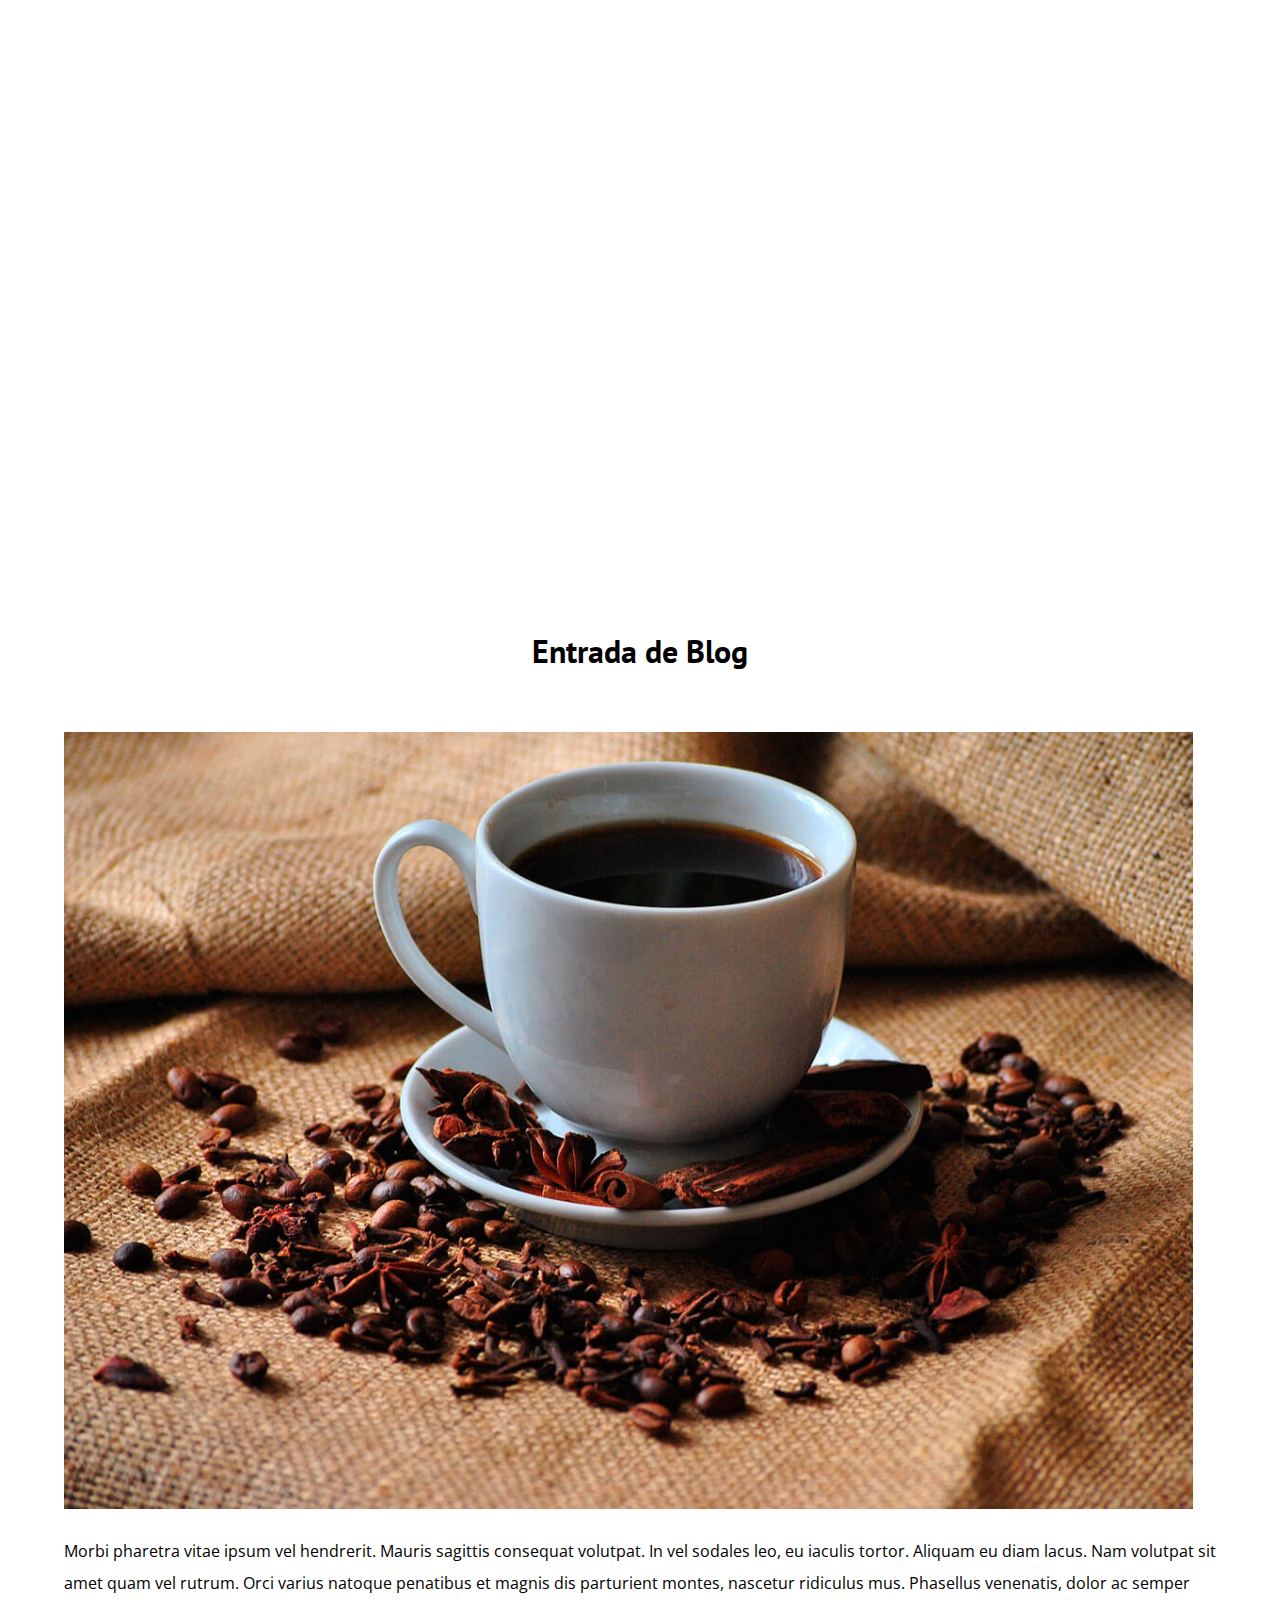
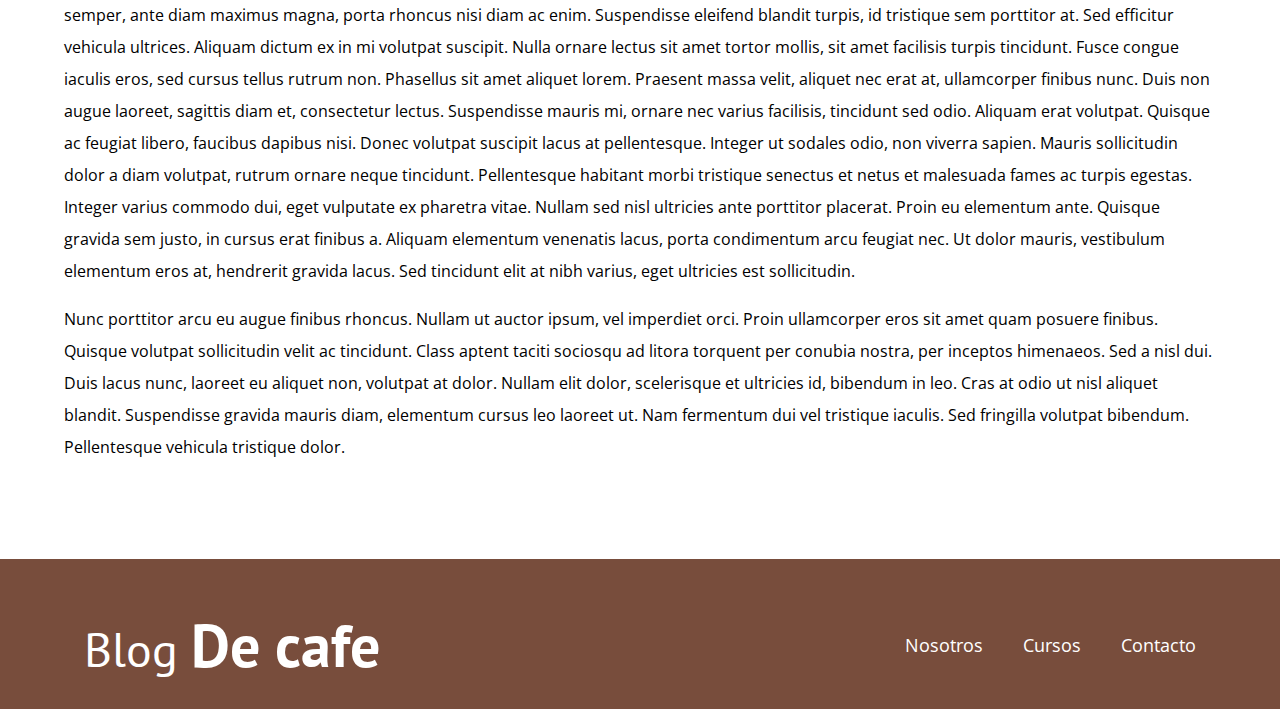
<file: entrada3.html>
<!DOCTYPE html>
<html lang="es">
<head>
    <meta charset="UTF-8">
    <meta name="viewport" content="width=device-width, initial-scale=1.0">
    <title>BlogDeCafe</title>
    <link rel="stylesheet" href="css/normalize.css">
    <link rel="preconnect" href="https://fonts.googleapis.com">
    <link rel="preconnect" href="https://fonts.gstatic.com" crossorigin>
    <link href="https://fonts.googleapis.com/css2?family=Open+Sans:ital,wght@0,300..800;1,300..800&family=PT+Sans:ital,wght@0,400;0,700;1,400;1,700&display=swap" rel="stylesheet">
    <link rel="stylesheet" href="css/styles.css">
</head>
<body>
<header class="header">
    
    <div class="contenedor">
        <div class="barra">
            <a class="logo" href="index.html">
                <h1 class="logo__nombre no-margin centrar-texto">Blog <span class="logo__bold">De cafe</span></h1>
            </a>

            <nav class="navegacion">
                <a href="nosotros.html" class="navegacion__enlace">Nosotros</a>
                <a href="cursos.html" class="navegacion__enlace">Cursos</a>
                <a href="contacto.html" class="navegacion__enlace">Contacto</a>

            </nav>
        </div>
    </div>

    <div class="header_texto">
        <h2 class="no-margin"> Blog de cafe con consejos y cursos</h1>
        <p class="no-margin">Aprende de los expertos con las mejores recetas y consejos </p>   
        </div>
</header>

<main class="contenedor">
    <h3 class="centrar-texto"> Entrada de Blog</h3>

        <div class="entrada-paginas">
            <div class="entrada_imagen">
                <img src="img/blog3.jpg" alt="Imagen cafe">
            </div>

            <div class="entrada_info">
                <p class="entrada_info">Morbi pharetra vitae ipsum vel hendrerit. Mauris sagittis consequat volutpat. In vel sodales leo, eu iaculis tortor. Aliquam eu diam lacus. Nam volutpat sit amet quam vel rutrum. Orci varius natoque penatibus et magnis dis parturient montes, nascetur ridiculus mus. Phasellus venenatis, dolor ac semper semper, ante diam maximus magna, porta rhoncus nisi diam ac enim. Suspendisse eleifend blandit turpis, id tristique sem porttitor at. Sed efficitur vehicula ultrices. Aliquam dictum ex in mi volutpat suscipit. Nulla ornare lectus sit amet tortor mollis, sit amet facilisis turpis tincidunt. Fusce congue iaculis eros, sed cursus tellus rutrum non. Phasellus sit amet aliquet lorem. Praesent massa velit, aliquet nec erat at, ullamcorper finibus nunc.

                    Duis non augue laoreet, sagittis diam et, consectetur lectus. Suspendisse mauris mi, ornare nec varius facilisis, tincidunt sed odio. Aliquam erat volutpat. Quisque ac feugiat libero, faucibus dapibus nisi. Donec volutpat suscipit lacus at pellentesque. Integer ut sodales odio, non viverra sapien. Mauris sollicitudin dolor a diam volutpat, rutrum ornare neque tincidunt. Pellentesque habitant morbi tristique senectus et netus et malesuada fames ac turpis egestas. Integer varius commodo dui, eget vulputate ex pharetra vitae. Nullam sed nisl ultricies ante porttitor placerat. Proin eu elementum ante. Quisque gravida sem justo, in cursus erat finibus a. Aliquam elementum venenatis lacus, porta condimentum arcu feugiat nec. Ut dolor mauris, vestibulum elementum eros at, hendrerit gravida lacus. Sed tincidunt elit at nibh varius, eget ultricies est sollicitudin.
                </p>
                <p class="entrada_info">Nunc porttitor arcu eu augue finibus rhoncus. Nullam ut auctor ipsum, vel imperdiet orci. Proin ullamcorper eros sit amet quam posuere finibus. Quisque volutpat sollicitudin velit ac tincidunt. Class aptent taciti sociosqu ad litora torquent per conubia nostra, per inceptos himenaeos. Sed a nisl dui. Duis lacus nunc, laoreet eu aliquet non, volutpat at dolor. Nullam elit dolor, scelerisque et ultricies id, bibendum in leo. Cras at odio ut nisl aliquet blandit. Suspendisse gravida mauris diam, elementum cursus leo laoreet ut. Nam fermentum dui vel tristique iaculis. Sed fringilla volutpat bibendum. Pellentesque vehicula tristique dolor.</p>
            </div> <!-- fin de curso informacion-->
        </div> <!-- Fin de curso-->

</main>
        
        
</main>


<footer class="footer">
    <div class="contenedor">
        <div class="barra">
            <a class="logo" href="index.html">
                <h1 class="logo__nombre no-margin centrar-texto">Blog <span class="logo__bold">De cafe</span></h1>
            </a>
    
            <nav class="navegacion">
                <a href="nosotros.html" class="navegacion__enlace">Nosotros</a>
                <a href="cursos.html" class="navegacion__enlace">Cursos</a>
                <a href="contacto.html" class="navegacion__enlace">Contacto</a>
    
            </nav>
        </div>
    </div>

</footer>



</body>
</html>
</file>
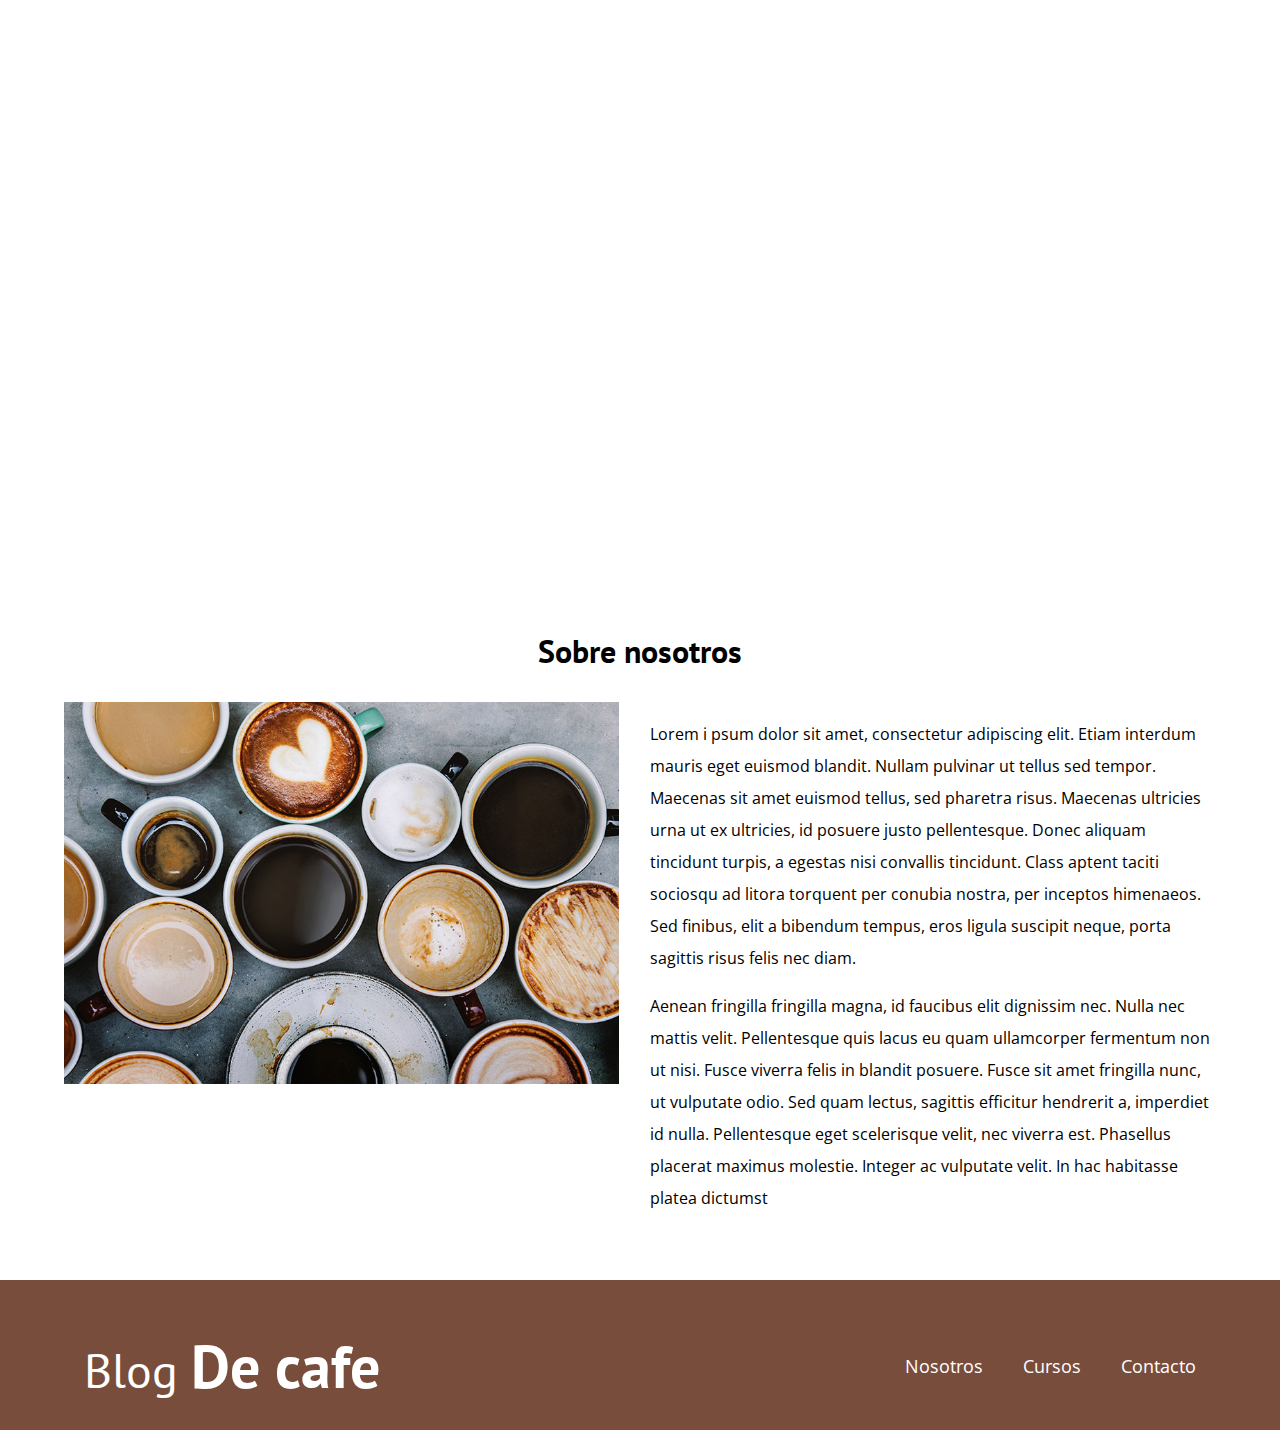
<file: nosotros.html>
<!DOCTYPE html>
<html lang="es">
<head>
    <meta charset="UTF-8">
    <meta name="viewport" content="width=device-width, initial-scale=1.0">
    <title>BlogDeCafe</title>
    <link rel="stylesheet" href="css/normalize.css">
    <link rel="preconnect" href="https://fonts.googleapis.com">
    <link rel="preconnect" href="https://fonts.gstatic.com" crossorigin>
    <link href="https://fonts.googleapis.com/css2?family=Open+Sans:ital,wght@0,300..800;1,300..800&family=PT+Sans:ital,wght@0,400;0,700;1,400;1,700&display=swap" rel="stylesheet">
    <link rel="stylesheet" href="css/styles.css">
</head>
<body>
<header class="header">
    
    <div class="contenedor">
        <div class="barra">
            <a class="logo" href="index.html">
                <h1 class="logo__nombre no-margin centrar-texto">Blog <span class="logo__bold">De cafe</span></h1>
            </a>

            <nav class="navegacion">
                <a href="nosotros.html" class="navegacion__enlace">Nosotros</a>
                <a href="cursos.html" class="navegacion__enlace">Cursos</a>
                <a href="contacto.html" class="navegacion__enlace">Contacto</a>

            </nav>
        </div>
    </div>

    <div class="header_texto">
        <h2 class="no-margin"> Blog de cafe con consejos y cursos</h1>
        <p class="no-margin">Aprende de los expertos con las mejores recetas y consejos </p>   
        </div>
</header>

<main class="contenedor">
    <h3 class="centrar-texto"> Sobre nosotros</h3>

        <div class="sobre-nosotro">
            <div class="sobre-nosotros__imagen">
                <img src="img/nosotros.jpg" alt="Imagen de nosotros">
            </div>

            <div class="sobre-nosotros__texto">
                <p>Lorem i psum dolor sit amet, consectetur adipiscing elit. Etiam interdum mauris eget euismod blandit. Nullam pulvinar ut tellus sed tempor. Maecenas sit amet euismod tellus, sed pharetra risus. Maecenas ultricies urna ut ex ultricies, id posuere justo pellentesque. Donec aliquam tincidunt turpis, a egestas nisi convallis tincidunt. Class aptent taciti sociosqu ad litora torquent per conubia nostra, per inceptos himenaeos. Sed finibus, elit a bibendum tempus, eros ligula suscipit neque, porta sagittis risus felis nec diam.</p>
                <p>Aenean fringilla fringilla magna, id faucibus elit dignissim nec. Nulla nec mattis velit. Pellentesque quis lacus eu quam ullamcorper fermentum non ut nisi. Fusce viverra felis in blandit posuere. Fusce sit amet fringilla nunc, ut vulputate odio. Sed quam lectus, sagittis efficitur hendrerit a, imperdiet id nulla. Pellentesque eget scelerisque velit, nec viverra est. Phasellus placerat maximus molestie. Integer ac vulputate velit. In hac habitasse platea dictumst</p>
            </div>
        </div>
        
        
</main>


<footer class="footer">
    <div class="contenedor">
        <div class="barra">
            <a class="logo" href="index.html">
                <h1 class="logo__nombre no-margin centrar-texto">Blog <span class="logo__bold">De cafe</span></h1>
            </a>
    
            <nav class="navegacion">
                <a href="nosotros.html" class="navegacion__enlace">Nosotros</a>
                <a href="cursos.html" class="navegacion__enlace">Cursos</a>
                <a href="contacto.html" class="navegacion__enlace">Contacto</a>
    
            </nav>
        </div>
    </div>

</footer>



</body>
</html>
</file>
<file: css/style.css>
body {
    background: #4b6cb7;  /* fallback for old browsers */
    background: -webkit-linear-gradient(to right, #182848, #4b6cb7);  /* Chrome 10-25, Safari 5.1-6 */
    background: linear-gradient(to right, #182848, #4b6cb7); /* W3C, IE 10+/ Edge, Firefox 16+, Chrome 26+, Opera 12+, Safari 7+ */
}

h1, p, a {
    font-family: 'Carrois Gothic SC', sans-serif;
    display: block;
    text-align: center;
    line-height:.8;
    color: white;
}
.contenido {
    max-width: 1200px;
    margin: 5rem auto 0 auto;
    color: white;
    font-size: 3rem;
    font-family: 'Carrois Gothic SC', sans-serif;
}
h1 {
    font-size: 4rem;
}
a {
    font-size: 1.4rem;
}
p {
    font-size: 2.2rem;
}

.hashtag {
    font-family: Arial, Helvetica, sans-serif;
}
</file>
<file: css/styles.css>
:root {
    --fuenteHeading:'Pt Sans', sans-serif;
    --fuenteParrafos: 'Open Sans', sans-serif;

    --primario: #784D3C;
    --gris:#e1e1e1;
    --blanco: #ffffff;
    --negro: #000000;

}

html{ /* Siempre colocar estos codigos en el html, el border-box es para que no moelste tus posiciones*/
    box-sizing: border-box;
    font-size: 62.5%; /* 1rem= 10px*/
}
*, *:before, *:after { /*Este codigo va con el html para que se adapte a nuevas normas*/
    box-sizing: inherit;
}

body {
    font-family: var(--fuenteParrafos);
    font-size: 1.6rem;
    line-height: 2; /*EN los blogs es normal colcoar un interlineado de 2 o chance grande*/
}

/*--Globales--*/

.contenedor {
    max-width: 120rem;
    width: 90%;
    margin: 0 auto; /* Centra el contenido horizontalmente, RECUERDA */
}

a { /*Todo enlace no va a tener sus rayas*/
    text-decoration: none; 
}

h1, h2, h3, h4 {
    font-family: var(--fuenteHeading);
    line-height: 1.2;
}

h1 {
    font-size: 4.8rem;
}

h2 {
    font-size: 4rem;
}

h3 {
    font-size: 3.2rem;
}

h4 {
    font-size: 2.8rem;
}

img {
    max-width: 98%;
}

/*--Utilidades--*/ 
.no-margin { /*En algunos navegadroes ya vienen automatico el margin, este codigo lo elimina hasta q tu le pongas lo apropieado*/
    margin: 0;
}

.no-padding {
    padding: 0; /*En algunos navegadroes ya vienen automatico el padding, este codigo lo elimina hasta q tu le pongas lo apropieado*/
}

.centrar-texto {
    text-align: center;
}

/*--header--*/ 
/*Imagen de fondo del header*/
.webp .header {
    background-image: url(../img/banner.webp);
}
.no-webp .header {
    background-image: url(../img/banner.jpg);
}

.header {
    height: 60rem; /*defines la altura*/
    background-size: cover; /*Esta codigo hace que no se repita la imagen cuando lo agrandeces con "no-repeat"*/
    background-repeat: no-repeat;
    background-position: center center;
}

.header_texto{
    text-align: center;
    color: var(--blanco);
    margin-top: 5rem; /*este crea un espacio encima de las palabras*/
}

@media (min-width: 768px) { 
    .header_texto {
        margin-top: 13rem;
    }
}
/*---- FIn de Imagen de fondo del header ----*/

/*--barra de navegacion--*/ 

.barra{
    padding:  2rem;
}
@media (min-width: 768px) { 
    .barra{
        display: flex;
        justify-content: space-between;
        align-items: center;

    }
}

.logo {
    color: var(--blanco);
}
.logo__nombre {
    font-weight: lighter;    
}

.logo__bold {
    font-weight: bold;
    font-size: 6rem;
}

/*--- navegacion ---*/
/* Siempre se presenta la pantalla web */

@media (min-width: 768px) { 
    .navegacion {
        display: flex;
        gap: 4rem; /* Recuerda.. clases de patrones */
    }
}


.navegacion__enlace {
    display: block; /* Para que los elementos esten uno abajo del otro (paara movil) */
    text-align: center;
    font-size: 1.8rem;
    color: var(--blanco)
}

/*---- FIn de navegacion ----*/

/*-- Main--*/
@media (min-width: 768px) { 
    .contenido-principal {
        display: grid;
        grid-template-columns: 2fr 1fr;
        gap: 4rem;
    }
}

.entrada {
    border-bottom: 1px solid var(--gris); /*Este codigo crea una linea horizontal entre las entradas*/
    margin-bottom: 4rem; /*Este codgio yac rea la linea que buscas*/
}

.entrada:last-of-type { /* Este codigo hace que el ultimo "entrada" no se efectue el borde que no queremos*/
    border-bottom: none;
    margin-bottom: 0;
}

.boton {
    display: block;
    font-family: var(--fuenteHeading);
    color: var(--blanco);
    text-align: center;
    padding: 1rem 3rem;
    font-size: 1.8rem;
    text-transform: uppercase;
    font-weight: 700;
    margin-bottom: 2rem;
    border: none;
}

@media (min-width: 768px) { 
    .boton {
        display: inline-block; /* El "inline" no funciona correctamente con margin y weight, utilzia este codigo*/
    }
}
.boton:hover {
    cursor: pointer;
}

.boton--primario{
    background-color: var(--primario);
}
.boton--secundario {
    background-color: var(--primario);
}

.cursos {
    list-style: none; /*Elimina el marcador de lista que crea "li"*/
    font-size: 2.4rem;
}

.widget-cursos{
    border-bottom: 1px solid var(--gris);
    margin-bottom: 7rem;
}

.widget-cursos:last-of-type { /* Este codigo hace que el ultimo "entrada" no se efectue el borde que no queremos*/
    border-bottom: none;
    margin-bottom: 0;
}

.widget-cursos__label {
    font-family: var(--fuenteHeading);
    font-weight: bold;
}

.widget-cursos__precio {
    font-weight: normal;
}

.widget-cursos__label,
.widget-cursos__precio {
    font-size: 3rem;
}

/*** Footer ***/

.footer {
    background-color: var(--primario);
    height: 22rem;
    margin-top: 80rem auto;
    display: flex;
    flex-direction: column;
    align-items: center;
}

.footer a:hover {
    background-color: var(--primario);
    color: var(--oscuro);
}


@media (min-width: 768px) {         
    .footer {
        background-color: var(--primario);
        height: 12rem;
        padding: 3rem 0;
        margin-top: 5rem;
        padding-bottom: 12rem;
    }
}


/*-- SOBRE NOSOTROS - PAGINA --*/
@media (min-width: 768px) {
    .sobre-nosotro {
        display: flex;
        justify-content: space-between;
    }

    .sobre-nosotros__imagen, 
    .sobre-nosotros__texto {
        flex-basis: calc(50% - 1rem) /* Esta debes investigarlo.*/
    }
}


/*-- Cursos - Pagina --*/
.curso{
    padding: 3rem 0;
    border-bottom: 1px solid var(--gris);
}

@media (min-width: 768px) { 
    .curso {
        display: grid;
        grid-template-columns: 1fr 2fr;
        column-gap: 2rem;
    }
}

.curso:last-of-type {
    border-bottom: none;
}

.curso__label {
    font-family: var(--fuenteHeading);
    font-weight: bold;
    font-size: 3rem;
}

.curso__info {
    font-weight: normal;
}

.cursos__label,
.cursos__precio {
    font-size: 3rem;
}

/*-- Entradas --*/
.entrada-paginas{
    padding: 3rem 0;
}

/*-- Contacto --*/
.contacto_bg{
    background-image: url(../img/contacto.jpg);
    height: 80rem; /*defines la altura*/
    background-size: cover; /*Esta codigo hace que no se repita la imagen cuando lo agrandeces con "no-repeat"*/
    background-repeat: no-repeat;
    background-position: center center;
}

/*-- Formulario --*/
.formulario {
    background-color: var(--blanco);
    margin: -10rem auto 0 auto;
    width: 95%; /* CUANDO COLOCAS -5 REM IRA HACIA ARRIBA */
    padding: 5rem;
}

.campo {
    display: flex;
    margin-bottom: 2rem; /* tiene mas separacion entre campos*/
}

.campo__label { 
    flex: 0 0 9rem;
    text-align: right;
    padding-right: 2rem; /* Ayuda a la separacion de elemento pero de manera de izquierda nomas.*/
}

.campo__field {
    flex: 1;
    border: 3px solid var(--gris);
}

.campo__field--textarea {
    height: 20rem;
    width: 100%;
    resize: none; /* Para que los usuarios no pueden editar el tamaño del textarea*/
}
</file>
